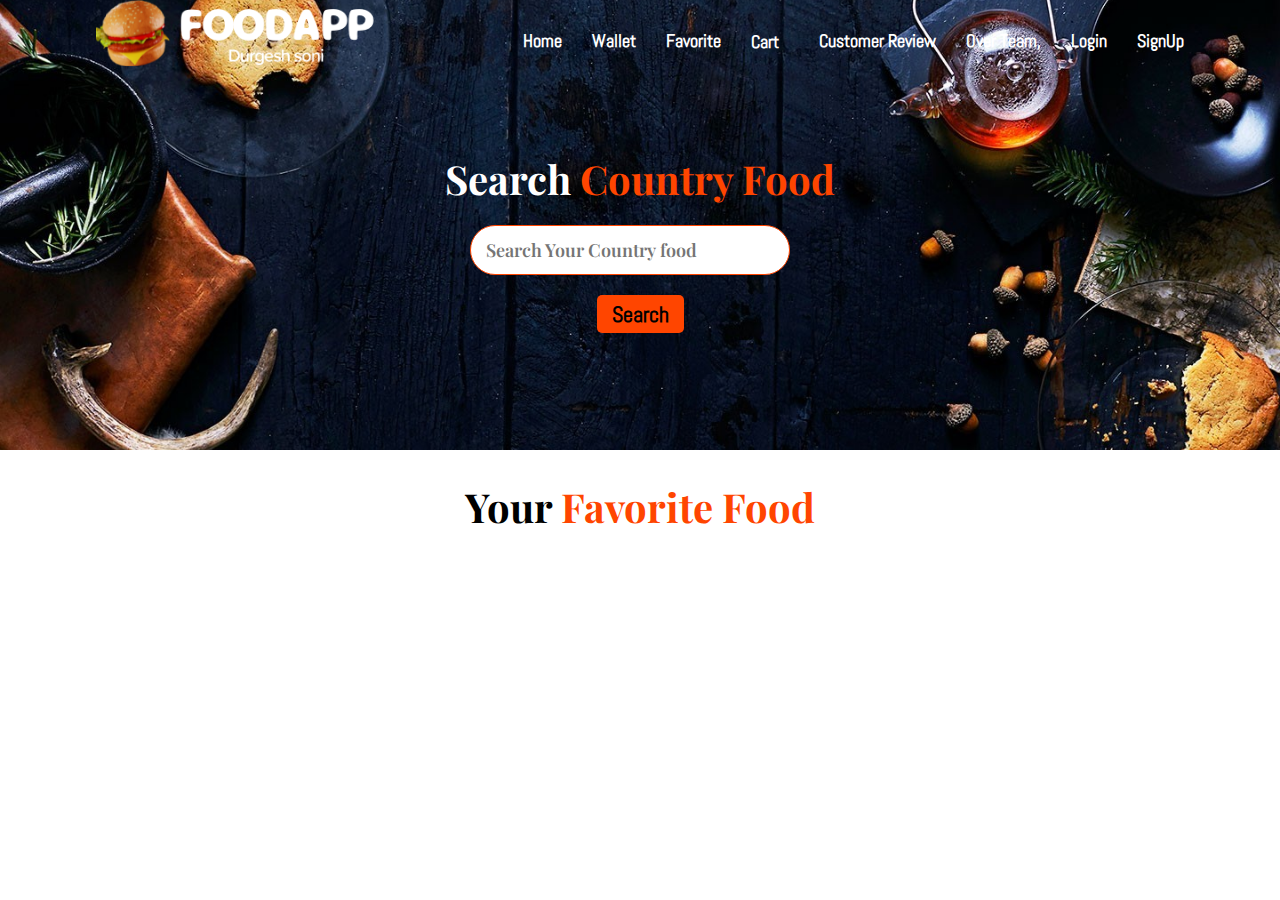
<file: country.html>
<!DOCTYPE html>
<html lang="en">
<head>
    <meta charset="UTF-8">
    <meta http-equiv="X-UA-Compatible" content="IE=edge">
    <meta name="viewport" content="width=device-width, initial-scale=1.0">
    <link rel="shortcut icon" href="Mom_s_Kitchen__4_-removebg-preview.png" type="image/x-icon">
    <title>Food App-Country food</title>
    <link rel="stylesheet" href="https://cdnjs.cloudflare.com/ajax/libs/font-awesome/6.1.1/css/all.min.css" integrity="sha512-KfkfwYDsLkIlwQp6LFnl8zNdLGxu9YAA1QvwINks4PhcElQSvqcyVLLD9aMhXd13uQjoXtEKNosOWaZqXgel0g==" crossorigin="anonymous" referrerpolicy="no-referrer" />

    <link rel="stylesheet" href="style.css">
</head>
<style>
a{
    color: white;
}
a:hover{
    color: orangered;
}
</style>
<body>
    <div class="notifDiv">
        <div>
            <div class="notification">
       
            </div>
            <p><i class="fa-solid fa-xmark"></i></p>
        </div>

</div>
    <div class="main" >
        <div id="header">
            <div class="nav" style="padding-top:30px ;">
                <div><a href="./index.html"><img src="./mainlogo.png" alt="food app" style="width: 90%;" ></a></div>
            
                <ul>
                   
                    <li><a href="index.html">Home</a></li>
                    <li><a href="wallet setion.html">Wallet</a></li>
                    <li><a href="like.html">Favorite</a></li>
                    <li><a href="cart.html">Cart</a><sup></sup></li>
                    <li><a href="Review.html"> Customer Review</a></li>
                    <li><a href="team meamber.html">Over Team,</a></li>
                    <li><a href="login.html">Login</a></li>
                    <li><a href="signup.html">SignUp</a></li>
                </ul>
                </ul>
            </div>
        </div>

        <div class="searchSection">
            <h1>Search <span>Country Food</span></h1>
           <div><input type="search" placeholder="Search Your Country food" id="search" ><a href="./index.html" id="other"><i class="fa-solid fa-arrows-rotate"></i></a></div>
            <button id="searchBtn">Search</button>
            
        </div>

    </div>


    <div class="foodShow">

        <h1>Your <span>Favorite Food</span></h1>
        <div id="show"></div>
    </div>
      
</body>
</html>
<script type="module">

// import navbar from './components/navbar.js';
// let header = document.getElementById('header');
// header.innerHTML = navbar();



</script>
<script src="./country.js"></script>
</file>
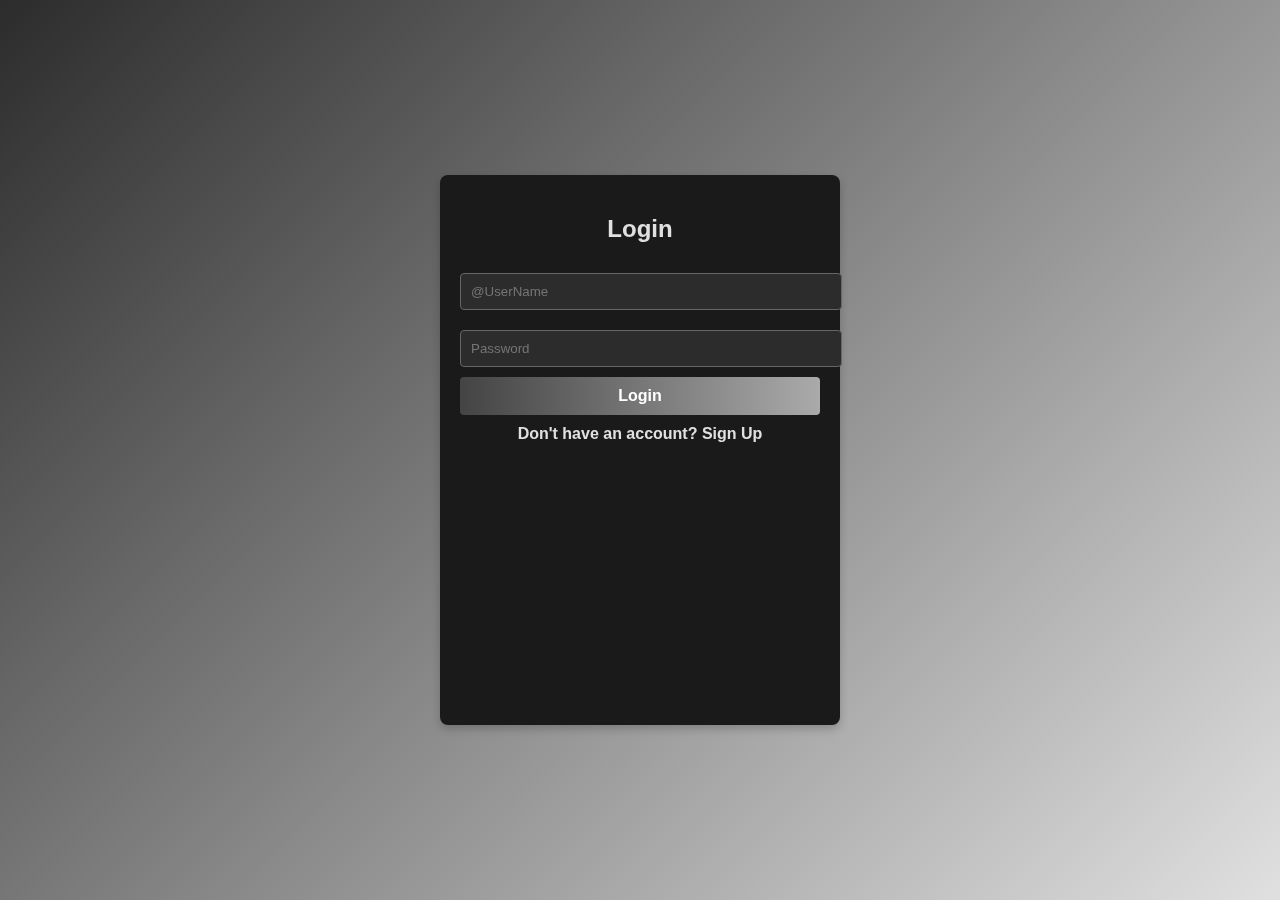
<file: new login page.html>
<!DOCTYPE html>
<html lang="en">
<head>
    <meta charset="UTF-8">
    <meta name="viewport" content="width=device-width, initial-scale=1.0">
    <title>Flip Login and Signup</title>
    <style>
        body {
            margin: 0;
            font-family: Arial, sans-serif;
            display: flex;
            justify-content: center;
            align-items: center;
            height: 100vh;
            background: linear-gradient(135deg, #2c2c2c, #e0e0e0);
        }

        .container {
            perspective: 1000px;
            width: 400px;
        }

        .card {
            width: 100%;
            height: 550px;
            position: relative;
            transform-style: preserve-3d;
            transition: transform 0.8s;
        }

        .card.flipped {
            transform: rotateY(180deg);
        }

        .form-container {
            position: absolute;
            width: 100%;
            height: 100%;
            backface-visibility: hidden;
            background: #1a1a1a;
            box-shadow: 0 4px 8px rgba(0, 0, 0, 0.2);
            border-radius: 8px;
            padding: 20px;
            box-sizing: border-box;
        }

        .form-container h2 {
            text-align: center;
            margin-bottom: 20px;
            color: #e0e0e0;
            font-weight: bold;
        }

        .form-container input {
            width: 100%;
            padding: 10px;
            margin: 10px 0;
            border: 1px solid #666;
            border-radius: 4px;
            background: #2c2c2c;
            color: #e0e0e0;
        }

        .form-container button {
            width: 100%;
            padding: 10px;
            border: none;
            background: linear-gradient(90deg, #444, #aaa);
            color: white;
            font-size: 16px;
            border-radius: 4px;
            cursor: pointer;
            font-weight: bold;
        }

        .form-container button:hover {
            background: linear-gradient(90deg, #333, #888);
        }
        .form-group .toggle-password {
            display: flex;
            align-items: center;
        }


        .form-container a {
            display: block;
            text-align: center;
            margin-top: 10px;
            color: #e0e0e0;
            text-decoration: none;
            font-weight: bold;
        }

        .google-button {
            width: 100%;
            padding: 10px;
            border: 1px solid #888;
            background: #fff;
            color: #000;
            font-size: 16px;
            border-radius: 4px;
            margin-top: 10px;
            cursor: pointer;
            font-weight: bold;
            display: flex;
            align-items: center;
            justify-content: center;
        }

        .google-button img {
            width: 20px;
            height: 20px;
            margin-right: 10px;
        }

        .signup {
            transform: rotateY(180deg);
        }
    </style>
</head>
<body>
    <div class="container">
        <div class="card" id="card">
            <!-- Login Form -->
            <div class="form-container login">
                <h2>Login</h2>
                <input type="text" placeholder="@UserName" />
                <input type="password" placeholder="Password" />
                

                  
                <button>Login</button>
                <a href="#" id="showSignup">Don't have an account? Sign Up</a>
                 
            </div>
            <!-- Signup Form -->
            <div class="form-container signup">
                <h2>Sign Up</h2>
                <input type="text" placeholder="@UserName" />
                <input type="text" placeholder="Email" />
                <input type="password" placeholder="Password" />
                <form>
                <a href="#" id="showLogin">Already have an account? Login</a>
            </div>
        </div>
    </div>

    <script>
        const card = document.getElementById('card');
        const showSignup = document.getElementById('showSignup');
        const showLogin = document.getElementById('showLogin');

        showSignup.addEventListener('click', () => {
            card.classList.add('flipped');
        });

        showLogin.addEventListener('click', () => {
            card.classList.remove('flipped');
        });
    </script>
</body>
</html>
</file>
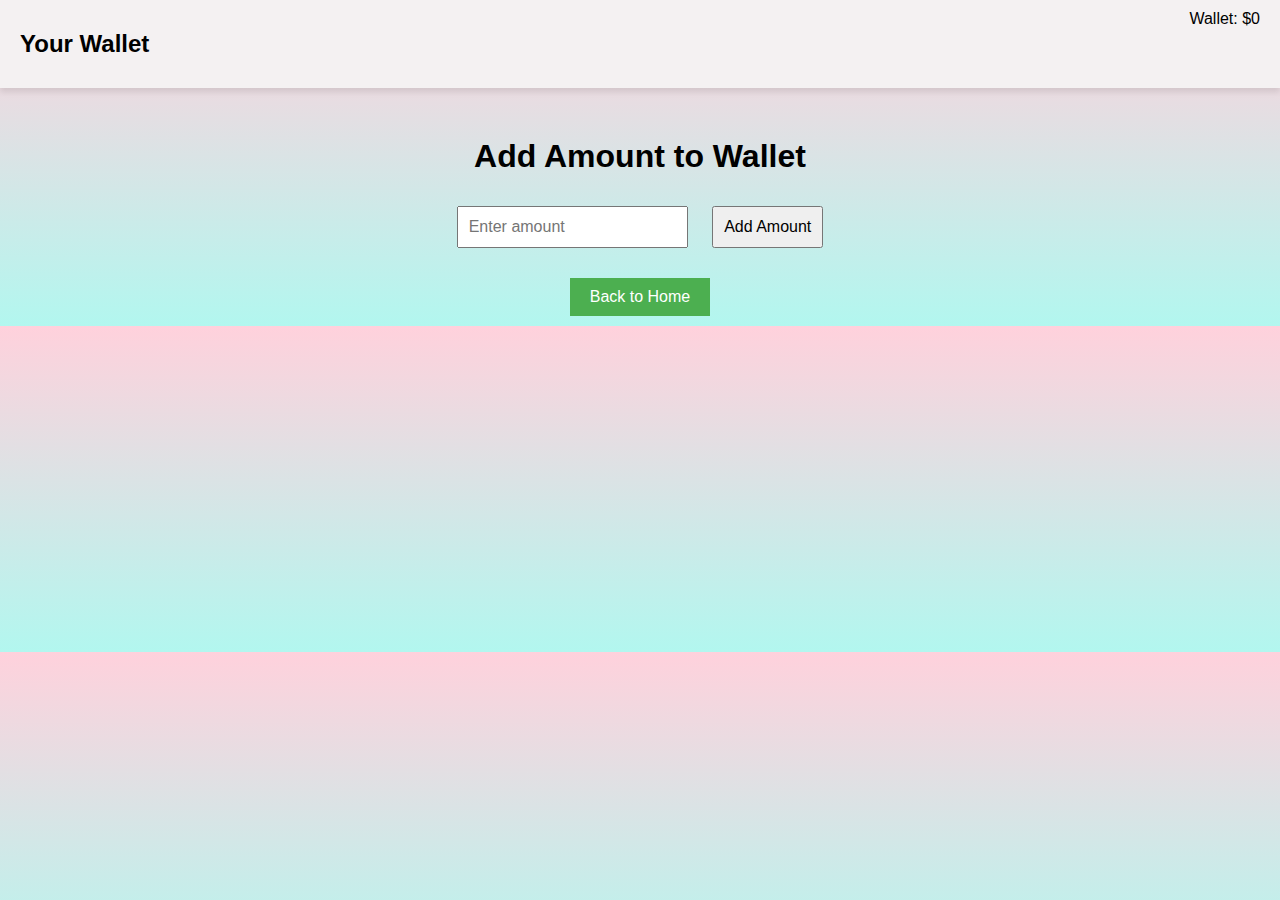
<file: Untitled-1.html>
<!DOCTYPE html>
<html lang="en">
<head>
    <meta charset="UTF-8">
    <meta name="viewport" content="width=device-width, initial-scale=1.0">
    <title>Wallet Section</title>
    <style>
        body {
            font-family: Arial, sans-serif;
            margin: 0;
            padding: 0;
            text-align: center;
            background: linear-gradient(to bottom,  #ffd1dc, #b2f7ef);
        }
        header {
            display: flex;
            justify-content: space-between;
            padding: 10px 20px;
            background: #f4f1f2;
            box-shadow: 0 4px 6px rgba(0, 0, 0, 0.1);
        }
        .wallet-section {
            margin-top: 50px;
        }
        input, button {
            padding: 10px;
            font-size: 16px;
            margin: 10px;
        }
        .wallet-balance {
            font-size: 24px;
            color: #f9e10d;
        }
        .home-btn {
            margin-top: 20px;
            padding: 10px 20px;
            font-size: 16px;
            background: #4caf50;
            color: white;
            border: none;
            cursor: pointer;
        }
        .home-btn:hover {
            background: #45a049;
        }
    </style>
</head>
<body>
    <header>
        <h2>Your Wallet</h2>
        <div id="wallet-balance">Wallet: $0</div>
    </header>
    <div class="wallet-section">
        <h1>Add Amount to Wallet</h1>
        <input type="number" id="add-amount" placeholder="Enter amount" />
        <button onclick="addToWallet()">Add Amount</button>
        <br>
        <button class="home-btn" onclick="goHome()">Back to Home</button>
    </div>

    <script>
        // Display wallet balance on load
        function updateWalletDisplay() {
            const walletBalance = localStorage.getItem('walletBalance') || 0;
            document.getElementById('wallet-balance').innerText = `Wallet: $${walletBalance}`;
        }

        // Add to wallet
        function addToWallet() {
            const addAmount = document.getElementById('add-amount').value;
            if (!addAmount || addAmount <= 0) {
                alert("Please enter a valid amount!");
                return;
            }
            let walletBalance = parseFloat(localStorage.getItem('walletBalance')) || 0;
            walletBalance += parseFloat(addAmount);
            localStorage.setItem('walletBalance', walletBalance);
            updateWalletDisplay();
            alert(`$${addAmount} added to your wallet!`);
            document.getElementById('add-amount').value = ''; // Clear input field
        }

        // Redirect to home page
        function goHome() {
            alert("Returning to Home...");
            window.location.reload(); // Simulate returning to home
        }

        // Initialize wallet display on page load
        updateWalletDisplay();
    </script>
</body>
</html>
</file>
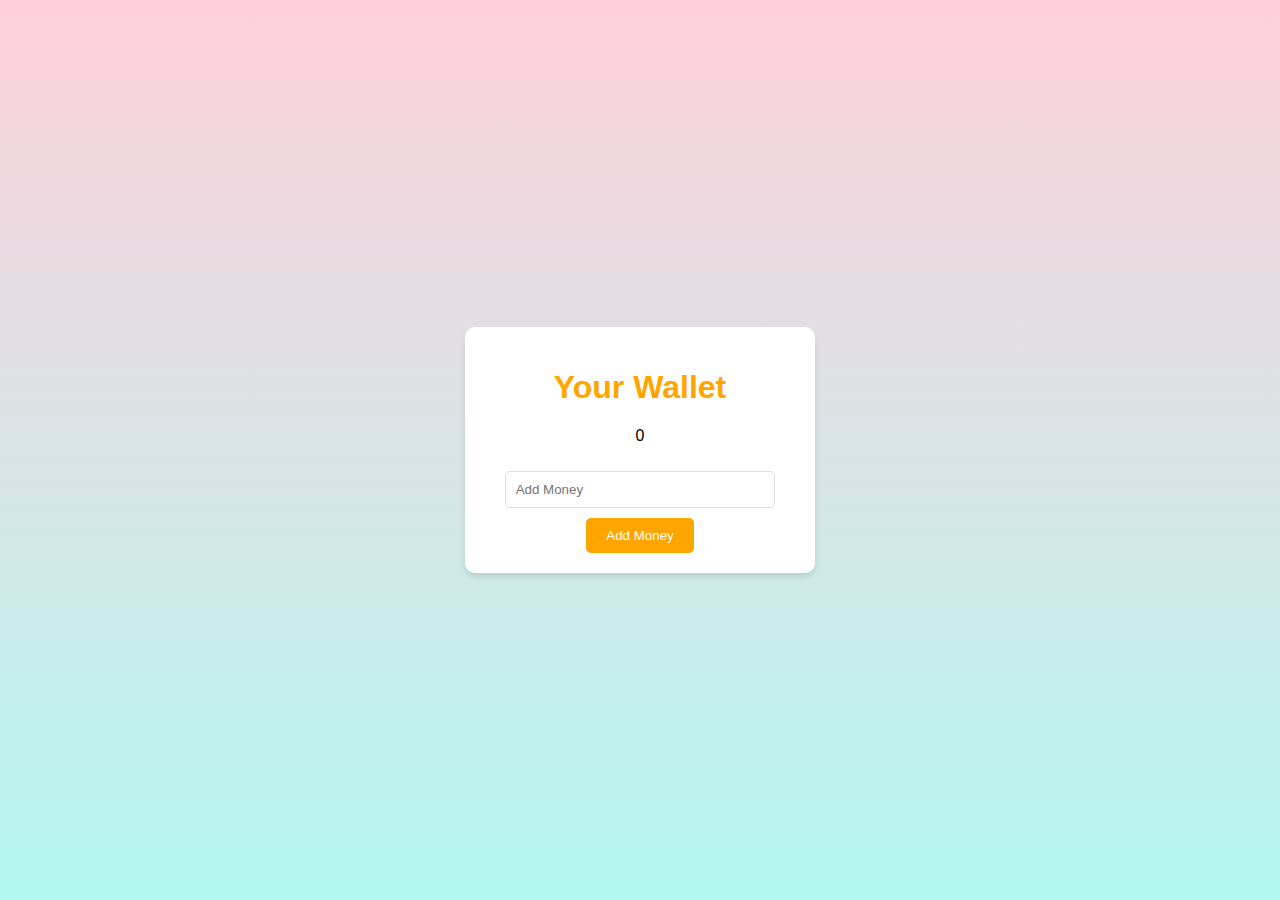
<file: wallet main.html>
<!DOCTYPE html>
<html lang="en">
<head>
    <meta charset="UTF-8">
    <meta name="viewport" content="width=device-width, initial-scale=1.0">
    <title>Wallet</title>
    <style>
        body {
            font-family: Arial, sans-serif;
            background: linear-gradient(to bottom, #ffd1dc, #b2f7ef);
            display: flex;
            justify-content: center;
            align-items: center;
            height: 100vh;
            margin: 0;
        }
        .wallet-container {
            text-align: center;
            background: white;
            padding: 20px;
            border-radius: 10px;
            box-shadow: 0 4px 6px rgba(0, 0, 0, 0.1);
        }
        .wallet-container h1 {
            color: orange;
        }
        .wallet-container input {
            width: 80%;
            padding: 10px;
            margin: 10px 0;
            border: 1px solid #ddd;
            border-radius: 5px;
        }
        .wallet-container button {
            background: orange;
            color: white;
            padding: 10px 20px;
            border: none;
            border-radius: 5px;
            cursor: pointer;
        }
        .wallet-container button:hover {
            background: darkorange;
        }
    </style>
</head>
<body>
    <div class="wallet-container">
        <h1>Your <span style="color: orange;">Wallet</span></h1>
        <p id="wallet-balance">0</p>
        <input type="number" id="add-money" placeholder="Add Money" />
        <button onclick="addMoney()">Add Money</button>
    </div>

    <script>
        let walletBalance = 0;

        function addMoney() {
            const inputField = document.getElementById('add-money');
            const amount = parseFloat(inputField.value);

            if (!isNaN(amount) && amount > 0) {
                walletBalance += amount;
                document.getElementById('wallet-balance').textContent = walletBalance;

                // Alert to confirm addition and redirect
                alert(`₹${amount} added successfully! Redirecting to the home page...`);

                // Redirect to the specified home page after 2 seconds
                setTimeout(() => {
                    window.location.href = "file:///C:/Users/Man%20Sathavara/OneDrive/Desktop/Moms%20kitchn%20main%20folder/RealFoodApp/index.html";
                }, 2000);
            } else {
                alert('Please enter a valid amount.');
            }
        }
    </script>
</body>
</html>
</file>
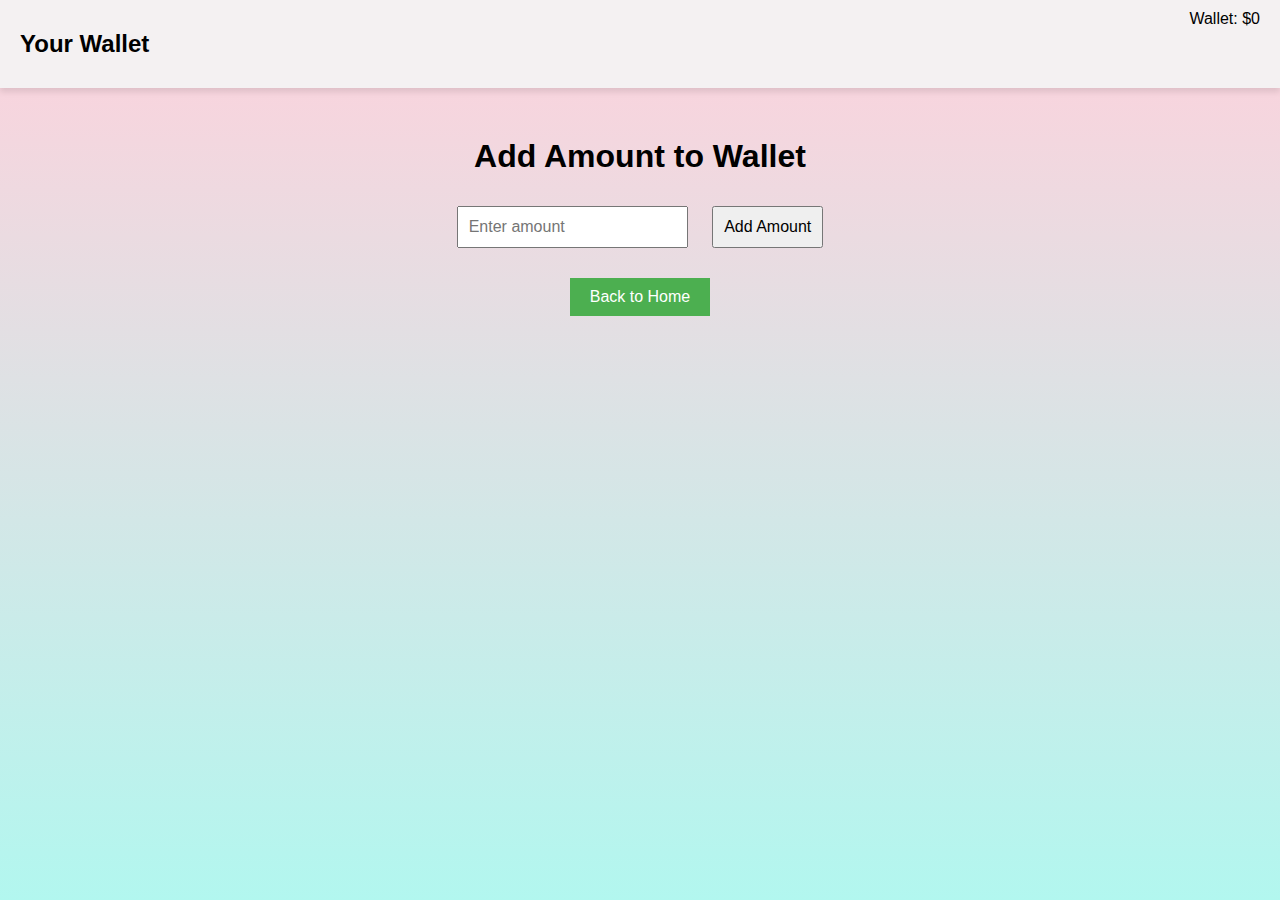
<file: wallet setion.html>
<link rel="shortcut icon" href="Mom_s_Kitchen__4_-removebg-preview.png" type="image/x-icon">

<!DOCTYPE html>
<html lang="en">
<head>
    <meta charset="UTF-8">
    <meta name="viewport" content="width=device-width, initial-scale=1.0">
    <title>Wallet Section</title>
    <style>
        body {
            font-family: Arial, sans-serif;
            margin: 0;
            padding: 0;
            text-align: center;
            background: linear-gradient(to bottom,  #ffd1dc, #b2f7ef);
        }
        header {
            display: flex;
            justify-content: space-between;
            padding: 10px 20px;
            background: #f4f1f2;
            box-shadow: 0 4px 6px rgba(0, 0, 0, 0.1);
        }
        .wallet-section {
            margin-top: 50px;
        }
        input, button {
            padding: 10px;
            font-size: 16px;
            margin: 10px;
        }
        .wallet-balance {
            font-size: 24px;
            color: #f9e10d;
        }
        .home-btn {
            margin-top: 20px;
            padding: 10px 20px;
            font-size: 16px;
            background: #4caf50;
            color: white;
            border: none;
            cursor: pointer;
        }
        .home-btn:hover {
            background: #45a049;
        }
    </style>
</head>
<body>
    <header>
        <h2>Your Wallet</h2>
        <div id="wallet-balance">Wallet: $0</div>
    </header>
    <div class="wallet-section">
        <h1>Add Amount to Wallet</h1>
        <input type="number" id="add-amount" placeholder="Enter amount" />
        <button onclick="addToWallet()">Add Amount</button>
        <br>
        <button class="home-btn" onclick="goHome()">Back to Home</button>
    </div>

    <script>
        // Display wallet balance on load
        function updateWalletDisplay() {
            const walletBalance = localStorage.getItem('walletBalance') || 0;
            document.getElementById('wallet-balance').innerText = `Wallet: $${walletBalance}`;
        }

        // Add to wallet
        function addToWallet() {
            const addAmount = document.getElementById('add-amount').value;
            if (!addAmount || addAmount <= 0) {
                alert("Please enter a valid amount!");
                return;
            }
            let walletBalance = parseFloat(localStorage.getItem('walletBalance')) || 0;
            walletBalance += parseFloat(addAmount);
            localStorage.setItem('walletBalance', walletBalance);
            updateWalletDisplay();
            alert(`$${addAmount} added to your wallet!`);
            document.getElementById('add-amount').value = ''; // Clear input field
        }

        // Redirect to home page
        function goHome() {
            alert("Returning to Home...");
            window.location.href = "index.html"; // Simulate returning to home

        }

        // Initialize wallet display on page load
        updateWalletDisplay();
    </script>
</body>
</html>
</file>
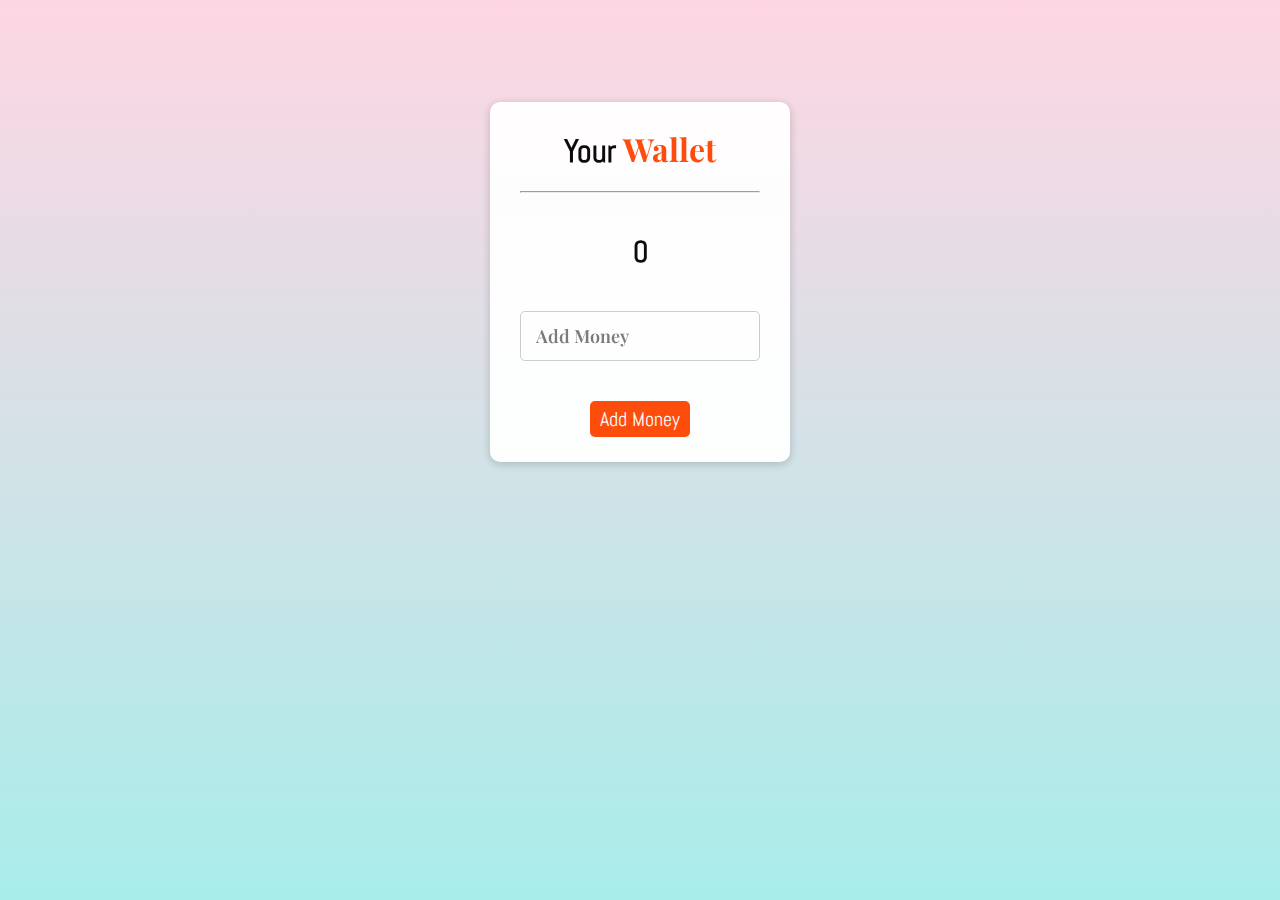
<file: wallet.html>
<!DOCTYPE html>
<html lang="en">
<head>
    <meta charset="UTF-8">
    <meta http-equiv="X-UA-Compatible" content="IE=edge">
    <meta name="viewport" content="width=device-width, initial-scale=1.0">
    <title>Food App</title>
    <link rel="stylesheet" href="https://cdnjs.cloudflare.com/ajax/libs/font-awesome/6.1.1/css/all.min.css" integrity="sha512-KfkfwYDsLkIlwQp6LFnl8zNdLGxu9YAA1QvwINks4PhcElQSvqcyVLLD9aMhXd13uQjoXtEKNosOWaZqXgel0g==" crossorigin="anonymous" referrerpolicy="no-referrer" />

    <link rel="stylesheet" href="style.css">
    <!-- <link rel="stylesheet" href="login.css"> -->
</head>
<style>
    @import url('https://fonts.googleapis.com/css?family=Abel|Abril+Fatface|Alegreya|Arima+Madurai|Dancing+Script|Dosis|Merriweather|Oleo+Script|Overlock|PT+Serif|Pacifico|Playball|Playfair+Display|Share|Unica+One|Vibur');

body {
    
    background-image: linear-gradient(-225deg, #E3FDF5 0%, #FFE6FA 100%);
background-image: linear-gradient(to top, #a8edea 0%, #fed6e3 100%);
background-attachment: fixed;
  background-repeat: no-repeat;

    font-family: 'Vibur', cursive;
/*   the main font */
    font-family: 'Abel', sans-serif;
opacity: .95;
/* background-image: linear-gradient(to top, #d9afd9 0%, #97d9e1 100%); */
}
    a{
       color: black;
   }
   a:hover{
       color: orangered;
   }
   hr{
       color: black;
       width: 80%;
       margin: auto;
       margin-top: -20px;
   }
</style>
<body>
    <div class="notification">
       
    </div>
 
        <div id="header"></div>
        <div class="wallet">
            <h1>Your <span style="color: orangered;">Wallet</span></h1>
            <hr>
            <div class="showMoney">0</div>
            <input type="text" id="amount" placeholder="Add Money">
            <button id="add">Add Money</button>
        </div>
        


      
</body>
</html>
<script type="module">

import navbar from './components/navbar.js';
let header = document.getElementById('header');
header.innerHTML = navbar();



var count = localStorage.getItem(Number("wallet")) || [];
 
document.getElementById('add').addEventListener('click', function(){
    
    let amount = document.getElementById("amount").value;
    
    count =Number(amount);
    let x = localStorage.getItem("wallet");

    if(x ==null){
    Number(x=0)
    }
    let sum = Number(x) + Number(amount);
    count = sum;
    localStorage.setItem("wallet", count);
    document.getElementById('amount').value = "0";
    window.location.reload();
    
})


let showMoney = () => {
  
    let money = localStorage.getItem('wallet');
    document.getElementsByClassName('showMoney')[0].innerHTML = money;
}



showMoney ();
let walletBalance = parseFloat(localStorage.getItem('walletBalance')) || 0;

document.getElementById('wallet-balance').textContent = walletBalance;

function addMoney() {
    const inputField = document.getElementById('add-money');
    const amount = parseFloat(inputField.value);

</script>
<script src="./index.js"></script>
</file>
<file: style.css>
@import url('https://fonts.googleapis.com/css?family=Abel|Abril+Fatface|Alegreya|Arima+Madurai|Dancing+Script|Dosis|Merriweather|Oleo+Script|Overlock|PT+Serif|Pacifico|Playball|Playfair+Display|Share|Unica+One|Vibur');



*{
    margin: 0;
    padding: 0;
    box-sizing: border-box;
    font-family: 'Abel', sans-serif;
    
}

.main{
    background: url('./banner1.jpg');
    background-repeat: no-repeat;
    width: 100%;
    height: 450px;
    background-size: cover;
    background-position: center; 
    color: #fff;
    
}
a{
    text-decoration: none;
    /* color:#fff; */
    transition: 0.5s;
}   
a:hover{
    color: orangered;
}
.nav{
    
    position: sticky;
    display: flex;
    justify-content: space-around;
    align-items: center;
    max-width: 100%;
    height: 50px;
    padding-top: 13px;
    color: #fff;
    padding-left: 40px;
    padding-right: 40px;
   

}
.nav ul{
    display: flex;
    justify-content: space-between;
    align-items: center;
    gap: 30px;
}
.nav ul li{
    list-style: none;

   
}
.nav ul li a{
    font-size: 18px;
    font-weight: 700;
    
}
.nav ul li i{
    font-size: 20px;
}

.searchSection{
    display: flex;
    flex-direction:column ;
    justify-content: space-between;
    align-items: center;
    margin-top:8%;

}
.searchSection >h1 > span{
  color: orangered;
  font-family: playfair display;
}
.heading{
    text-align: center;
    margin-top: 20px;
    margin-bottom: 20px;
}
h1 > span{
    color: orangered;
    font-family: playfair display;
  }
.searchSection >h1{
    font-size: 40px;
    font-weight: bold;
    text-align: center;
    margin-bottom: 20px;
    font-family: playfair display;
}
.foodShow >h1{
    font-size: 40px;
    font-weight: bold;
    text-align: center;
    margin-bottom: 20px;
    margin-top: 30px;
    font-family: playfair display;
}
#search{
    width: 20rem;
    height: 50px;
    border: 1px solid orangered;
    border-radius: 25px;
    padding-left: 10px;
    font-size: 18px;
    font-weight: 600;
    margin-bottom: 20px;
    padding-right: 10px;
    padding-left: 15px;
    font-family: playfair display;
    color: orangered;
    
}

#searchBtn{
    font-size: 22px;
    font-weight: bold;
    background: orangered;
    padding: 5px 15px;
    border-radius: 5px;
    border: none;
    cursor: pointer;
}
#other{
    margin-left: 20px;
    cursor: pointer;
}
#searchBtn:hover{
    background: #fff;
    color: orangered;
}

#show{
    display: grid;
    grid-template-columns: repeat(auto-fit, minmax(300px, 1fr));
    grid-gap: 25px;
    margin-top: 20px;
}

.foodShow{
    width: 80%;
    margin: auto;
}
#show > div{
    padding: 10px;
    border-radius: 10px;
    box-shadow: 0 2px 10px rgba(0,0,0,0.2);
    transition: 0.3s;
}
#show >div:hover{
   
    transform: scale(1.05);
}
#show > div img{
    width: 100%;
    height: 300px;
    border-radius: 15px;
    object-fit: cover;
}

#show > div >.text,#show > div >.price{
    display: flex;
    justify-content: space-between;
    padding: 0px 20px;
    align-items: center;
    margin: 10px;
}
#show > div >.text > p:nth-child(2){
    font-size: 20px;
    font-weight: bold;
    color: orangered;
    cursor: pointer;
    transition: 0.3s;
}
#show > div >.text > p:nth-child(2):hover{
    transform: scale(1.2);
}


#show > div >.price{
    font-size: 18px;
    font-weight: bold;
    color: orangered;
    
}


#show > div >.price button{
    background: orangered;
    color: #fff;
    border: none;
    padding: 5px 10px;
    border-radius: 5px;
    cursor: pointer;
    transition: 0.3s;
}
#show > div >.price button:hover{
    transform: scale(1.2);
}
.likeshow{
    width: 40%;
    margin: auto;
  
}
.likeshow > div{
    display: flex;
    justify-content: space-around;
    align-items: center;
    padding: 10px;
    box-shadow: 0 2px 10px rgba(0,0,0,0.2);
    border-radius: 10px ;
    margin-bottom: 20px;
}

.likeshow > div > img{
    width: 100px;
    height: 100px;
    border-radius: 50px;
    object-fit: cover;
}

.likeshow > div > button{
    border: none;
    color: red;
    font-size: 18px;
    cursor: pointer;
    transition: 0.3s;
}
.likeshow > div > button:hover{
    transform: scale(1.2);
}
.likeshow > div >div{
    display: flex;
    flex-direction: column;
    gap: 10px;
    justify-content:center;
    align-items: center;
}

sup{
    color: red;
    font-size: 16px;
    font-weight: bold;
    padding: 3px 5px;
    border-radius: 50%
}

/* .notification{

    /* display: none; */
/* } */ 
.notifDiv{
    position: fixed;
    top: 1%;
    right: 1%;
    background-color: rgb(216, 248, 215);
    color: black;
    font-size:15px;
    box-shadow: rgba(99, 99, 99, 0.2) 0px 2px 8px 0px;
    border-radius: 3px;
    padding: 10px;
    z-index: 9;
    display: none;
    border-left:5px solid green;
}
.notifDiv >div{
    display: flex;
    justify-content: space-between;
    align-items: center;
    gap: 10px;
    
}
#contain{
    display: grid;
    grid-template-columns: repeat(200px, 1fr);
    gap: 5%;
    width: 95%;
    margin: auto;
}

.wallet{
    width: 300px;
    height: auto;
    padding: 25px 0;
    margin: auto;
    margin-top: 20px;
    border-radius: 10px;
    box-shadow: 0 2px 10px rgba(0,0,0,0.2);
    background: #fff;
    display: flex;
    flex-direction: column;
    justify-content: center;
    align-items: center;
    gap: 40px;
    margin-top: 8%;

}
.wallet > .showMoney{
    font-size: 30px;
    font-weight: bold;
    text-align: center;
 
}
.wallet input{
    width: 80%;
    height: 50px;
    margin: auto;
    border: 1px solid #ccc;
    border-radius: 5px;
    padding-left: 10px;
    font-size: 18px;
    font-weight: 600;
    margin-bottom: 20px;
    padding-right: 10px;
    padding-left: 15px;
    font-family: playfair display;
    color: #000;
}
.wallet button{
    background: orangered;
    color: #fff;
    border: none;
    padding: 5px 10px;
    border-radius: 5px;
    cursor: pointer;
    font-size: 20px;
}

#totalDiv{
    width: 40%;
    margin: auto;
    display: flex;
    flex-direction: column;
    justify-content: center;
    gap: 15px;
    align-items: center;
    padding: 10px;
    box-shadow: 0 2px 10px rgba(0,0,0,0.2);
    border-radius: 10px ;
    margin-bottom: 20px;
    background-color: rgba(0, 255, 255, 0.808);
}
#totalDiv >p{
    font-size: 20px;
    font-weight: bold;
    color: orangered;
}
#totalDiv >p > span{
    font-size: 20px;
    font-weight: bold;
    color: rgb(20, 20, 20);
}
#totalDiv > a{
    background: orangered;
    color: #fff;
    border: none;
    padding: 5px 10px;
    border-radius: 5px;
    cursor: pointer;
    font-size: 20px;
    
}
#add{
    margin-top: -20px;
}
#totalDiv > a > i{
    font-size: 20px;
    color: rgb(62, 11, 145);
}


#st{
    position: absolute;
    right: 10%;
    font-size: 20px;
    font-weight: 500
}
#stWallet{
    color: orangered;
}


/* ------------------- add to cart button design ---------- */

/*Review*/

.review{
    width: 100%;
    height: 100vh;
    padding: 70px 0;
}

.review h1{
    font-size: 55px;
    display: flex;
    align-items: center;
    justify-content: center;
}

.review h1 span{
    margin-left: 15px;
    color: #fac031;
    font-family: mv boli;
}

.review h1 span::after{
    content: '';
    width: 100%;
    height: 2px;
    background: #fac031;
    position: relative;
    bottom: 15px;
    display: block;
}

.review .review_box{
    width: 95%;
    margin: 70px auto;
    display: flex;
}

.review .review_box .review_card{
    width: 350px;
    height: 535px;
    box-shadow: 0 2px 8px rgba(0,0,0,0.5);
    border-radius: 8px;
    padding: 8px 20px;
    margin: 0 8px;
}

.review .review_box .review_card .review_profile{
    display: flex;
    align-items: center;
    justify-content: center;
    position: relative;
    transition: 0.3s;
}

.review .review_box .review_card:hover .review_profile{
    transform: translateY(-60px);
}

.review .review_box .review_card .review_profile img{
    width: 180px;
    height: 180px;
    object-fit: cover;
    object-position: center;
    border-radius: 50%;
    border: 5px solid #cccccc;
}

.review .review_box .review_card .review_text{
    text-align: center;
}

.review .review_box .review_card .review_text .name{
    color: #000;
    transition: 0.3s;
}

.review .review_box .review_card:hover .review_text .name{
    transform: translateY(-50px);
}

.review .review_box .review_card .review_text .review_icon{
    color: #fac031;
    transition: 0.3s;
}

.review .review_box .review_card:hover .review_text .review_icon{
    transform: translateY(-30px);
}

.review .review_box .review_card .review_text .review_social i{
    margin: 5px 1px;
    font-size: 15px;
    opacity: 0;
    cursor: pointer;
    transition: 0.3s;
}

.review .review_box .review_card:hover .review_text .review_social i{
    opacity: 1;
    transform: translateY(-8px);
}

.review .review_box .review_card .review_text p{
    text-align: center;
    line-height: 22px;
    transition: 0.3s;
}

.review .review_box .review_card:hover .review_text p{
    margin-top: 5px;
}

/*Team*/

.team{
    width: 100%;
    height: 90vh;
    background-image: url(image/bg1.jpg);
    background-size: cover;
    background-position: center;
}

.team h1{
    display: flex;
    align-items: center;
    justify-content: center;
    font-size: 55px;
    margin-bottom: 30px;
}

.team h1 span{
    color: #fac031;
    margin-left: 15px;
    font-family: mv boli;
}

.team h1 span::after{
    content: '';
    width: 100%;
    height: 2px;
    background: #fac031;
    display: block;
    position: relative;
    bottom: 15px;
}

.team .team_box{
    width: 95%;
    margin: 0 auto;
    display: flex;
    align-items: center;
    justify-content: center;
    position: relative;
    top: 13%;
}

.team .team_box .profile{
    width: 320px;
    height: 320px;
    border-radius: 50%;
    margin: 0 15px;
    display: flex;
    align-items: center;
    justify-content: center;
    position: relative;
    box-shadow: 0 0 8px rgba(0,0,0,0.5);
    transition: 0.4s;
}

.team .team_box .profile:hover{
    border-radius: 20px;
    height: 320px;
}

.team .team_box .profile img{
    width: 250px;
    height: 250px;
    object-fit: cover;
    object-position: center;
    border-radius: 50%;
    cursor: pointer;
    box-shadow: 0 0 8px rgba(0,0,0,0.5);
    z-index: 2;
    transition: 0.4s;
}

.team .team_box .profile:hover img{
    border-radius: 20px;
    margin-top: -230px;
}

.team .team_box .profile .info{
    position: absolute;
    text-align: center;
    top: 25%;
    transition: 0.4s;
}

.team .team_box .profile:hover .info{
    top: 60%;
}

.team .team_box .profile .info .name{
    color: #fac031;
    margin-bottom: 15px;
}

.team .team_box .profile .info .bio{
    width: 70%;
    text-align: center;
    margin: 0 auto 10px auto;
}

.team .team_box .profile .info .team_icon i{
    margin: 10px 5px 5px 0;
    cursor: pointer;
    transition: 0.3s;
}

.team .team_box .profile .info .team_icon i:hover{
    color: #fac031;
}




/*Footer*/

footer{
    width: 100%;
    padding: 30px 0 0 20px;
    background: #eeeeee;
}

footer .footer_main{
    display: grid;
    grid-template-columns: 1fr 1fr 1fr 1fr 1fr;
}

footer .footer_main .footer_tag{
    text-align: center;
}

footer .footer_main .footer_tag h2{
    color: #000;
    margin-bottom: 25px;
    font-size: 30px;
}

footer .footer_main .footer_tag p{
    margin: 10px 0;
}

footer .footer_main .footer_tag i{
    margin: 0 5px;
    cursor: pointer;
}

footer .footer_main .footer_tag i:hover{
    color: #fac031;
}

footer .end{
    display: flex;
    align-items: center;
    justify-content: center;
    padding: 15px;
}

footer .end span{
    color: #fac031;
    margin-left: 10px;
}

::-webkit-scrollbar{
    width: 13px;
}

::-webkit-scrollbar-track{
    border-radius: 15px;
    box-shadow: inset 0 0 5px rgba(0,0,0,0.5);
}

::-webkit-scrollbar-thumb{
    background: #fac031;
  
      border-radius: 15px;
}
.search {
    width: 60%;
    height: 40px;
    display: flex;
    justify-content: space-around;
    background-color: var(--whiteColor);
    border-radius: 0px solid black;

}
</file>
<file: login.css>
@import url('https://fonts.googleapis.com/css?family=Abel|Abril+Fatface|Alegreya|Arima+Madurai|Dancing+Script|Dosis|Merriweather|Oleo+Script|Overlock|PT+Serif|Pacifico|Playball|Playfair+Display|Share|Unica+One|Vibur');
/* End Fonts */
/* Start Global rules */
* {
    padding: 0;
    margin: 0;
    box-sizing: border-box;
}
/* End Global rules */

/* Start body rules */
body {
    background-image: linear-gradient(-225deg, #E3FDF5 0%, #FFE6FA 100%);
background-image: linear-gradient(to top, #a8edea 0%, #fed6e3 100%);
background-attachment: fixed;
  background-repeat: no-repeat;

    font-family: 'Vibur', cursive;
/*   the main font */
    font-family: 'Abel', sans-serif;
opacity: .95;
/* background-image: linear-gradient(to top, #d9afd9 0%, #97d9e1 100%); */
}



/* |||||||||||||||||||||||||||||||||||||||||||||*/
/* //////////////////////////////////////////// */




/* End body rules */

/* Start form  attributes */

form {
    width: 450px;
    min-height: 500px;
    height: auto;
    border-radius: 5px;
    margin: 2% auto;
    box-shadow: 0 9px 50px hsla(20, 67%, 75%, 0.31);
    padding: 2%;
    background-image: linear-gradient(-225deg, #E3FDF5 50%, #FFE6FA 50%);
}
/* form Container */
form .con {
    display: -webkit-flex;
    display: flex;
  
    -webkit-justify-content: space-around;
    justify-content: space-around;
  
    -webkit-flex-wrap: wrap;
    flex-wrap: wrap;
  
      margin: 0 auto;
}

/* the header form form */
header {
    margin: 2% auto 10% auto;
    text-align: center;
}
/* Login title form form */
header h2 {
    font-size: 250%;
    font-family: 'Playfair Display', serif;
    color: #3e403f;
}
/*  A welcome message or an explanation of the login form */
header p {letter-spacing: 0.05em;}



/* //////////////////////////////////////////// */
/* //////////////////////////////////////////// */


.input-item {
    background: #fff;
    color: #333;
    padding: 14.5px 0px 15px 9px;
    border-radius: 5px 0px 0px 5px;
}



/* Show/hide password Font Icon */
#eye {
    background: #fff;
    color: #333;
  
    margin: 5.9px 0 0 0;
    margin-left: -20px;
    padding: 15px 9px 19px 0px;
    border-radius: 0px 5px 5px 0px;
  
    float: right;
    position: relative;
    right: 1%;
    top: -.2%;
    z-index: 5;
    
    cursor: pointer;
}
/* inputs form  */
input[class="form-input"]{
    width: 240px;
    height: 50px;
  
    margin-top: 2%;
    padding: 15px;
    
    font-size: 16px;
    font-family: 'Abel', sans-serif;
    color: #5E6472;
  
    outline: none;
    border: none;
  
    border-radius: 0px 5px 5px 0px;
    transition: 0.2s linear;
    
}
input[id="txt-input"] {width: 250px;}
/* focus  */
input:focus {
    transform: translateX(-2px);
    border-radius: 5px;
}

/* //////////////////////////////////////////// */
/* //////////////////////////////////////////// */

/* input[type="text"] {min-width: 250px;} */
/* buttons  */
button {
    display: inline-block;
    color: #252537;
  
    width: 280px;
    height: 50px;
  
    padding: 0 20px;
    background: #fff;
    border-radius: 5px;
    
    outline: none;
    border: none;
  
    cursor: pointer;
    text-align: center;
    transition: all 0.2s linear;
    
    margin: 7% auto;
    letter-spacing: 0.05em;
}
/* Submits */
.submits {
    width: 48%;
    display: inline-block;
    float: left;
    margin-left: 2%;
}

/*       Forgot Password button FAF3DD  */
.frgt-pass {background: transparent;}

/*     Sign Up button  */
.sign-up {background: #B8F2E6;}


/* buttons hover */
button:hover {
    transform: translatey(3px);
    box-shadow: none;
}

/* buttons hover Animation */
button:hover {
    animation: ani9 0.4s ease-in-out infinite alternate;
}
@keyframes ani9 {
    0% {
        transform: translateY(3px);
    }
    100% {
        transform: translateY(5px);
    }
}
</file>
